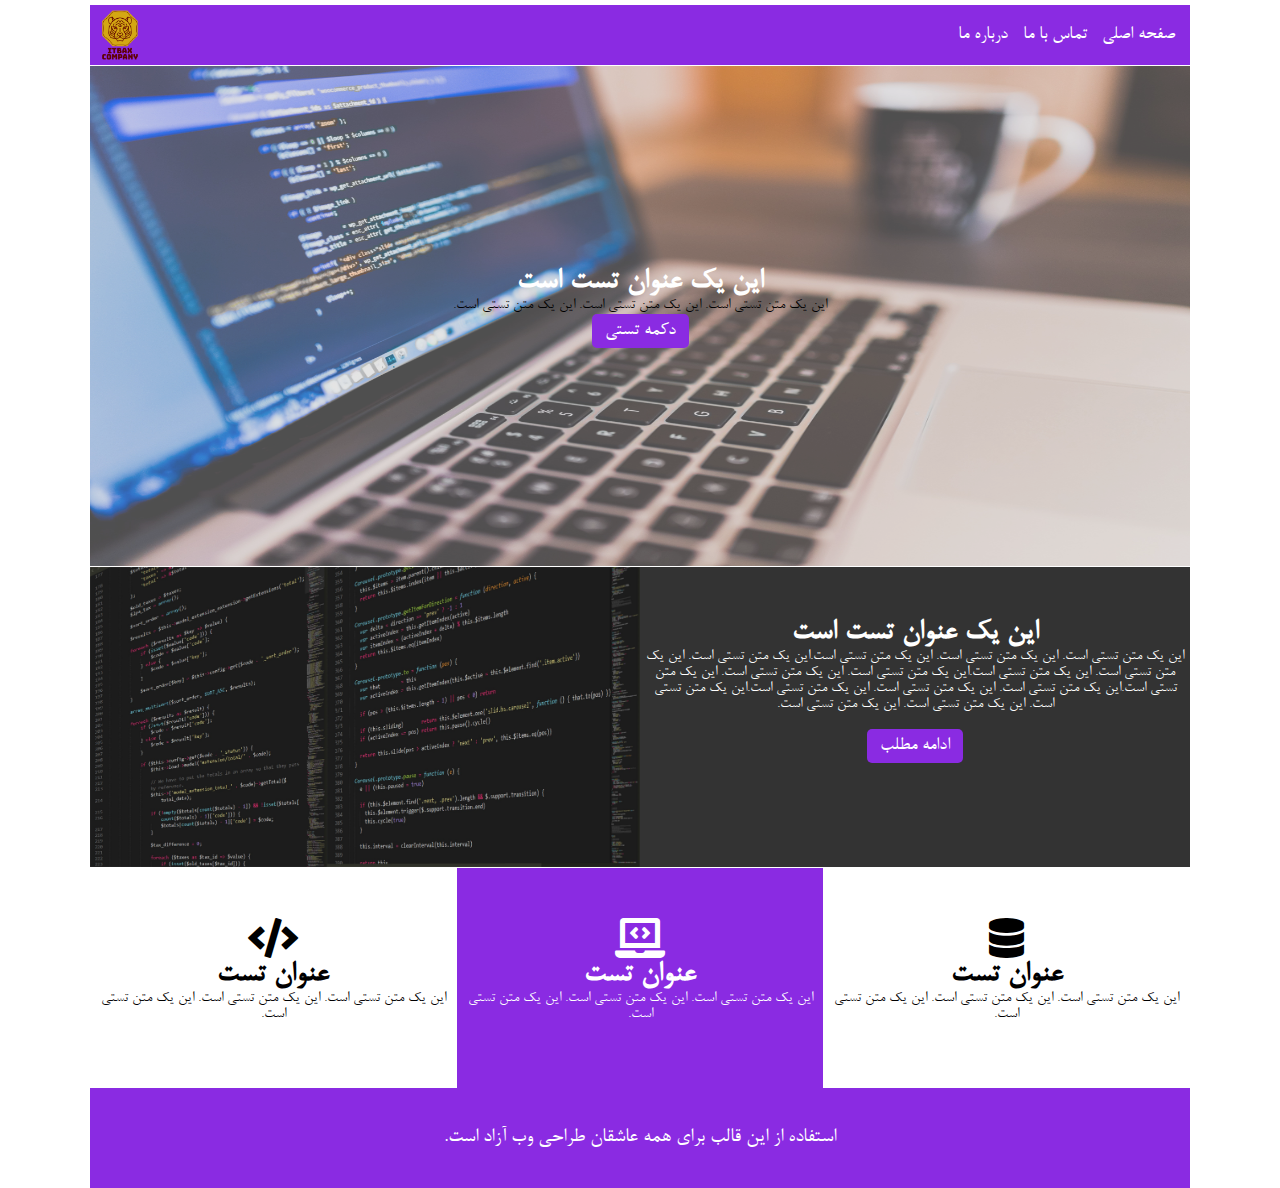
<file: index.html>
<!DOCTYPE html>
<html lang="en">
<head>
    <meta charset="UTF-8">
    <meta http-equiv="X-UA-Compatible" content="IE=edge">
    <meta name="viewport" content="width=device-width, initial-scale=1.0">
    <meta name="description" content="پروژه ui با استفاده از html5 و css3">
    <meta name="keywords" content="ui, html5, html, css3, css">
    <link rel="stylesheet" href="css/all.css">
    <link rel="stylesheet" href="css/style.css">
    <link rel="stylesheet" href="css/mobile.css" media="screen and (max-width:768px)">

    <title>UI Project</title>
</head>
<body>
    <div class="container">
        <header>
            <div id="header">
                <div id="header-top">
                    <div id="header-top-right">
                        <ul>
                            <li>
                                <a href="index.html">صفحه اصلی</a>
                            </li>
                            <li>
                                <a href="contact.html">تماس با ما</a>
                            </li>
                            <li>
                                <a href="about.html">درباره ما</a>
                            </li>
                        </ul>
                    </div>
                    <div id="header-top-left">
                        <a href="#"><img src="images/logo.png" alt="" width="60" style="float: inline-end;"></a>
                    </div>
                </div>
                <div id="header-bottom">
                    <img src="images/showcase.jpg" width="100%"  alt="">
                    <div id="header-bottom-cover">
                        <h1>این یک عنوان تست است</h1>
                        <p>این یک متن تستی است. این یک متن تستی است. این یک متن تستی است.</p>
                        <button type="button" class="btn">دکمه تستی</button>
                    </div>
                </div>
            </div>
        </header>
        <section id="sec1">
            <div id="sec1-right">
                <h1>این یک عنوان تست است</h1>
                <p>این یک متن تستی است. این یک متن تستی است. این یک متن تستی است.این یک متن تستی است. این یک متن تستی است. این یک متن تستی است.این یک متن تستی است. این یک متن تستی است. این یک متن تستی است.این یک متن تستی است. این یک متن تستی است. این یک متن تستی است.این یک متن تستی است. این یک متن تستی است. این یک متن تستی است.</p>
                <br>
                <button type="button" class="btn">ادامه مطلب</button>
            </div>
            <div id="sec1-left">
                <img src="images/photo-1.jpg" alt="" width="100%">
            </div>
        </section>
        <section  id="sec2">
            <div id="sec2-right">
                <i class="fas fa-database" style="font-size: 40px;"></i>
                <h1>عنوان تست</h1>
                <p>این یک متن تستی است. این یک متن تستی است. این یک متن تستی است.</p>
            </div>
            <div id="sec2-center">
                <i class="fas fa-laptop-code" style="font-size: 40px;"></i>
                <h1>عنوان تست</h1>
                <p>این یک متن تستی است. این یک متن تستی است. این یک متن تستی است.</p>
            </div>
            <div id="sec2-left">
                <i class="fas fa-code" style="font-size: 40px;"></i>
                <h1>عنوان تست</h1>
                <p>این یک متن تستی است. این یک متن تستی است. این یک متن تستی است.</p>                
            </div>
        </section>
        <footer>
            <p>استفاده از این قالب برای همه عاشقان طراحی وب آزاد است.</p>
        </footer>
    </div>    
</body>
</html>
</file>
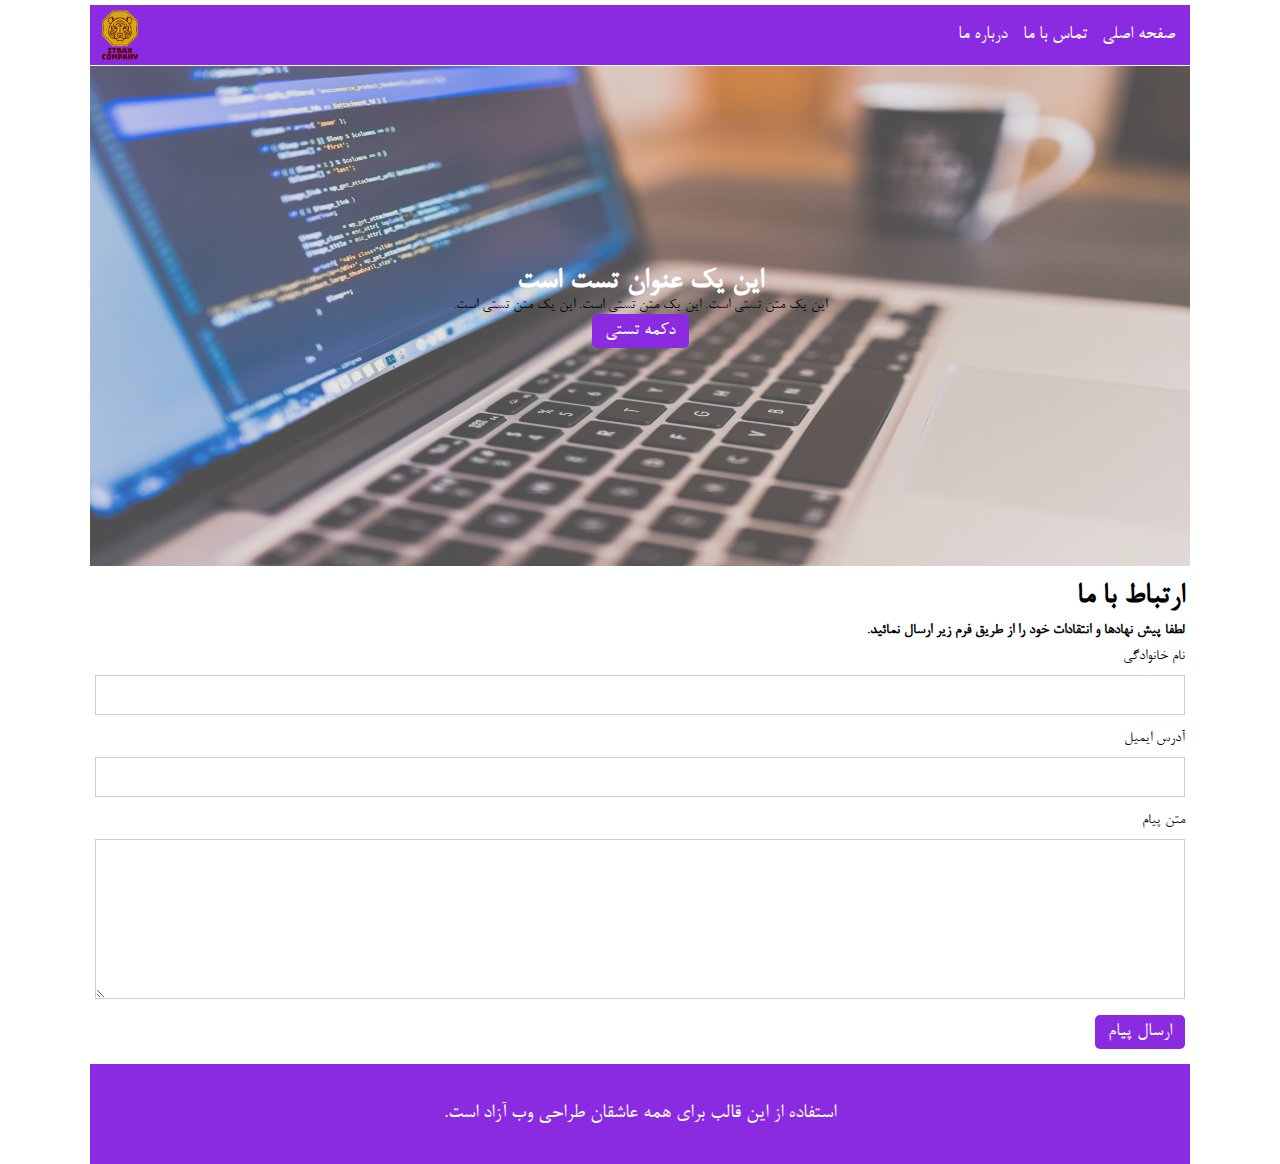
<file: contact.html>
<!DOCTYPE html>
<html lang="en">
<head>
    <meta charset="UTF-8">
    <meta http-equiv="X-UA-Compatible" content="IE=edge">
    <meta name="viewport" content="width=device-width, initial-scale=1.0">
    <meta name="description" content="پروژه ui با استفاده از html5 و css3">
    <meta name="keywords" content="ui, html5, html, css3, css">
     <link rel="stylesheet" href="css/all.css">
    <link rel="stylesheet" href="css/style.css">

    <title>UI Project</title>
</head>
<body>
    <div class="container">
        <header>
            <div id="header">
                <div id="header-top">
                    <div id="header-top-right">
                        <ul>
                            <li>
                                <a href="index.html">صفحه اصلی</a>
                            </li>
                            <li>
                                <a href="contact.html">تماس با ما</a>
                            </li>
                            <li>
                                <a href="about.html">درباره ما</a>
                            </li>
                        </ul>
                    </div>
                    <div id="header-top-left">
                        <a href="#"><img src="images/logo.png" alt="" width="60" style="float: inline-end;"></a>
                    </div>
                </nav>
                <div id="header-bottom">
                    <img src="images/showcase.jpg" width="100%" height="500px" alt="">
                    <div id="header-bottom-cover">
                        <h1>این یک عنوان تست است</h1>
                        <p>این یک متن تستی است. این یک متن تستی است. این یک متن تستی است.</p>
                        <button type="button" class="btn">دکمه تستی</button>
                    </div>
                </div>
            </div>
        </header>
        <section id="contact">
            <h1 style="margin-top: 10px;">ارتباط با ما</h1>
            <h4 style="margin-top: 10px;">لطفا پیش نهادها و انتقادات خود را از طریق فرم زیر ارسال نمائید.</h4>
            <form action="">
                <div id="contact-form" style="margin-top: 10px;">
                    <label for="name" >نام خانوادگی</label>
                    <input type="text" name="name" id="name" class="form-control">
                    <br>
                    <label for="email" >آدرس ایمیل</label>
                    <input type="email" name="email" id="email" class="form-control">
                    <br>
                    <label for="content">متن پیام</label>
                    <textarea name="content" id="content" cols="30" rows="10" class="form-control" style="height: 160px;"></textarea>
                    <br>
                    <button type="submit" class="btn">ارسال پیام</button>
                </div>
            </form>
            </section>
        <footer>
            <p>استفاده از این قالب برای همه عاشقان طراحی وب آزاد است.</p>
        </footer>
    </div>    
</body>
</html>
</file>
<file: css/style.css>
*{
    margin:0px;
    padding: 0px;
    box-sizing: border-box;
}
@font-face{
    font-family: 'nazanin';
    src: url('../fonts/B-NAZANIN.TTF');
}
body{
    direction: rtl;
    font-family: 'nazanin';
}
a{
    text-decoration: none;
    color: black;;
}
.container {
    max-width: 1100px;
    margin:5px auto 5px auto;
}
#header{
    width: 100%;
}
#header-top{
    width: 100%;
    height: 60px;
    background-color:blueviolet;
}
#header-top-right{
    float: right;
    width: 70%;
}
#header-top-left{
    float: left;
    width: 30%;
}
#header-top-right ul{
    list-style: none;
}
#header-top-right ul li{
    line-height: 60px;
    float: right;
    padding-right: 15px;;
}
#header-top-right a{
    color: white;
    font-size: 20px;
}
#header-top-right a:hover{
    color: black;
}
#header-bottom{
    width: 100%;
    height: 500px;
    float: right;
    position: relative;
}
#header-bottom img{
    opacity: 0.8;
    height: 500px;
}
#header-bottom-cover{
    position: absolute;
    top: 40%;
    text-align: center;
    width: 100%;
    float: right;
}
#header-bottom-cover h1{
    color: white;
}
.btn{
    border: none;
    padding: 7px 13px 7px 13px;
    background-color: blueviolet;
    color: white;
    font-family: 'nazanin';
    font-size: 20px;
    border-radius: 5px;;
}
#sec1 {
    margin-top: 1px;
    float: right;
}
#sec1-right{
    width: 50%;
    height: 300px;
    text-align: center;
    float: right;
    background-color: #333;
    color: white;
    padding-top: 50px;
}
#sec1-left{
    width: 50%;
    height: 300px;
    float: left;
}
#sec1-left img{
    height: 300px;
}
#sec2{
    margin-top: 1px;
    width: 100%;
    float: right;
    
}
#sec2-right{
    float: right;
    width: 33.33%;
    height: 220px;
    text-align: center;
    padding-top: 50px;
}
#sec2-center{
    float: right;
    width: 33.33%;
    height: 220px;
    text-align: center;
    padding-top: 50px;
    background-color: blueviolet;
    color: white;
}
#sec2-left{
    float: right;
    width: 33.33%;
    height: 220px;
    text-align: center;
    padding-top: 50px;
}
footer{
    width: 100%;
    float: right;
    height: 100px;
    line-height: 100px;
    text-align: center;
    background-color: blueviolet;
    font-size: 22px;
    color: white;
}
#about{
    width: 100%;
    height: 200px;
    float: right;
}
#about-right{
    padding: 10px;
    width: 60%;
    height: 200px;
    float: right;
    text-align: justify;
}
#about-left{
    width: 40%;
    height: 200px;
    float: right;
    text-align: center;
    /* padding-top: 10px; */
    line-height: 280px;
}
#sec{
    width: 100%;
    float: right;
}
#sec-container{
    width: 100%;
    float: right;
    position: relative;
    height: 400px;
}
#sec-container-cover{
    position: absolute;
    top: 0px;
    right: 0px;
    text-align: center;
    width: 100%;
    height: 400px;
}
#sec-container-cover h1{
    color: white;
}
.sec-div{
    width: 80%;
    margin: 5px auto 5px auto;
    /* background-color: blueviolet; */
    padding: 5px;
    color: white;
    text-align: justify;
    margin-top: 10px;
}

.sec-div p{
    padding: 5px 15px 5px 15px;
    background-color: blueviolet;
    height: 150px;
}
#sec-container-cover-2{
    position: absolute;
    top: 100px;
    right: 0px;
    text-align: center;
    width: 100%;
    height: 400px;
}
#contact{
    width: 100%;
    float: right;
    /* height: 500px;; */
    padding: 5px;
    margin-bottom: 10px;

}
#contact-form{
    width: 100%;
    /* height: 400px; */
    float: right;
}
.form-control{
    display: block;
    width: 100%;
    height: 40px;
    border: none;
    border: solid 1px #ccc;
    margin-top: 10px;
    padding: 5px;
}
</file>
<file: css/mobile.css>
#header-top{
    height: auto;
    text-align: center;
    width: 100%;
}
#header-top-right{
    float: none;
    width: 100%;
}
#header-top-left{
    
    display: none;
}
#header-top-right ul li{
    /* line-height: 60px; */
    float: none;
    /* padding-right: 15px;; */
    border-bottom: dotted #aaa 1px;
}
#header-bottom{
    height: 300px;
}
#header-bottom img{
    height: 300px;
}
#sec1-right{
    width: 100%;
    height: 250px;
    text-align: center;
    float: none;
    background-color: #333;
    color: white;
    padding-top: 18px;
}
#sec1-left{
    width: 100%;
    height: 250px;
    float: none;
}
#sec1-left img{
    /* width: 100%; */
    height: 250px;
    /* float: none; */
}
#sec2-right{
    float: none;
    width: 100%;
}
#sec2-center{
    float: none;
    width: 100%;
}
#sec2-left{
    float: none;
    width: 100%;
}
</file>
